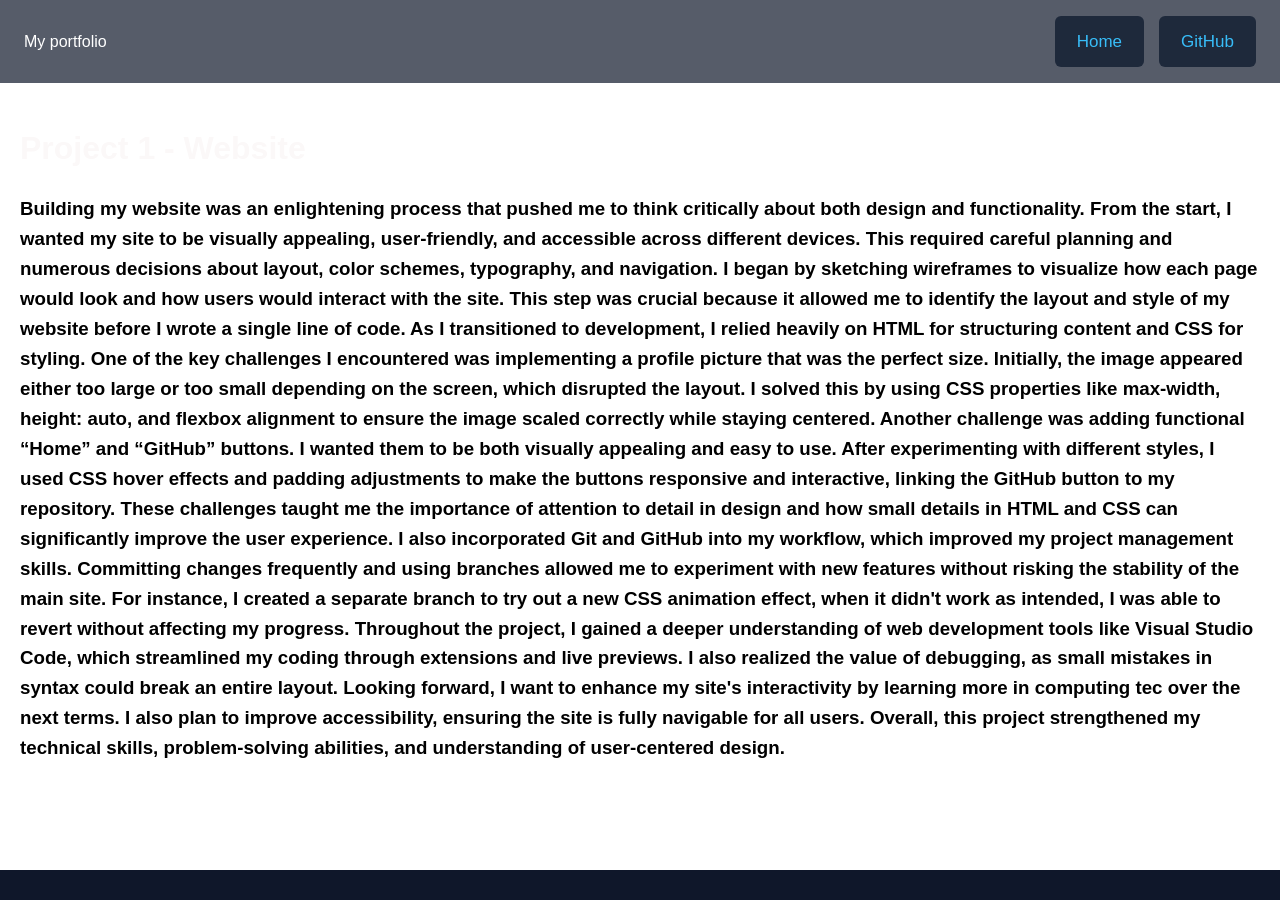
<file: website-project.html>
<!DOCTYPE html>
<html lang="en">

<head>
    <meta charset="UTF-8">
    <meta name="viewport" content="width=device-width, initial-scale=1.0">
    <title>About me- Portfolio</title>
    <link rel="stylesheet" href="styles.css">
</head>


<body>
    <div class="page-layout">
        <header>
            <div>My portfolio</div>
            <nav class="links">
                <a href="./index.html">Home</a>
                <a href="https://github.com/chadliteTripleT/ct-portfolio">GitHub</a>
            </nav>
        </header>
        <main>
            <h1>Project 1 - Website</h1>
            <h3>Building my website was an enlightening process that pushed me to think critically about both design and
                functionality. From the start, I wanted my site to be visually appealing, user-friendly, and accessible
                across different devices. This required careful planning and numerous decisions about layout, color
                schemes, typography, and navigation. I began by sketching wireframes to visualize how each page would
                look and how users would interact with the site. This step was crucial because it allowed me to identify
                the layout and style of my website before I wrote a single line of code.

                As I transitioned to development, I relied heavily on HTML for structuring content and CSS for styling.
                One of the key challenges I encountered was implementing a profile picture that was the perfect size.
                Initially, the image appeared either too large or too small depending on the screen, which disrupted the
                layout. I solved this by using CSS properties like max-width, height: auto, and flexbox alignment to
                ensure the image scaled correctly while staying centered. Another challenge was adding functional “Home”
                and “GitHub” buttons. I wanted them to be both visually appealing and easy to use. After experimenting
                with different styles, I used CSS hover effects and padding adjustments to make the buttons responsive
                and interactive, linking the GitHub button to my repository. These challenges taught me the importance
                of attention to detail in design and how small details in HTML and CSS can significantly improve the
                user
                experience.

                I also incorporated Git and GitHub into my workflow, which improved my project management skills.
                Committing changes frequently and using branches allowed me to experiment with new features without
                risking the stability of the main site. For instance, I created a separate branch to try out a new CSS
                animation effect, when it didn't work as intended, I was able to revert without affecting my progress.

                Throughout the project, I gained a deeper understanding of web development tools like Visual Studio
                Code, which streamlined my coding through extensions and live previews. I also realized the value of
                debugging, as small mistakes in syntax could break an entire layout. Looking forward, I want to enhance
                my site's interactivity by learning more in computing tec over the next terms. I also plan to
                improve accessibility, ensuring the site is fully navigable for all users. Overall, this project
                strengthened my technical skills, problem-solving abilities, and understanding of user-centered design.
            </h3>

        </main>
        <footer>

        </footer>
    </div>
</body>

</html>
</file>
<file: styles.css>
* {
        margin: 0;
        padding: 0;
        box-sizing: border-box;
    }


    body {
        background-image: url("https://images.unsplash.com/photo-1507525428034-b723cf961d3e");
        background-size: cover;
        background-position: center;
        background-repeat: no-repeat;
        background-attachment: fixed;

        font-family: sans-serif;
        line-height: 1.6;
    }

    .page-layout {
        display: flex;
        flex-direction: column;
        min-height: 100vh;
    }

    header,
    footer {
        display: flex;
        justify-content: space-between;
        align-items: center;
    }


    header {
        background: rgba(15, 23, 42, 0.7);
        backdrop-filter: blur(12px);
        -webkit-backdrop-filter: blur(12px);

        color: white;
        padding: 16px 24px;
    }


    .logo {
        display: flex;
        align-items: center;
        gap: 10px;
    }

    .logo img {
        border-radius: 6px;
    }


    .links {
        display: flex;
        gap: 15px;
    }

    .links a {
        font-size: 17px;
        color: #38bdf8;
        text-decoration: none;
        background-color: #1e293b;
        border-radius: 6px;
        border: 2px solid transparent;
        padding: 10px 20px;
        font-weight: 500;

        transition: all 0.3s ease;
    }

    .links a:hover {
        border-color: #0ea5e9;
        color: #0ea5e9;
        transform: translateY(-2px);
    }

    .links a:active {
        transform: translateY(0);
    }


    main {
        flex: 1;
        padding: 40px 20px;
    }


    h1 {
        color: rgb(251, 248, 248);
        margin-bottom: 20px;
    }


    .container {
        display: flex;
        gap: 20px;
        flex-wrap: wrap;
    }


    .item {
        background: rgba(30, 41, 59, 0.6);
        backdrop-filter: blur(10px);
        -webkit-backdrop-filter: blur(10px);

        color: white;
        padding: 20px;
        border-radius: 10px;
        min-width: 200px;
        text-align: center;

        transition: transform 0.2s ease, background 0.3s ease;
    }

    .item:hover {
        transform: translateY(-5px);
        background: #334155;
    }


    .profile-container {
        height: 300px;
        background: rgb(49, 49, 52);
        display: flex;
        justify-content: center;
        align-items: center;
    }


    .profile-pic {
        width: 150px;
        height: 150px;
        border-radius: 50%;
        object-fit: cover;
        border: 2px solid #fff;
        box-shadow: 0 4px 8px rgba(0, 0, 0, 0.2);
    }


    footer {
        background: #0f172a;
        color: white;
        padding: 15px 20px;
        justify-content: center;
    }
</file>
